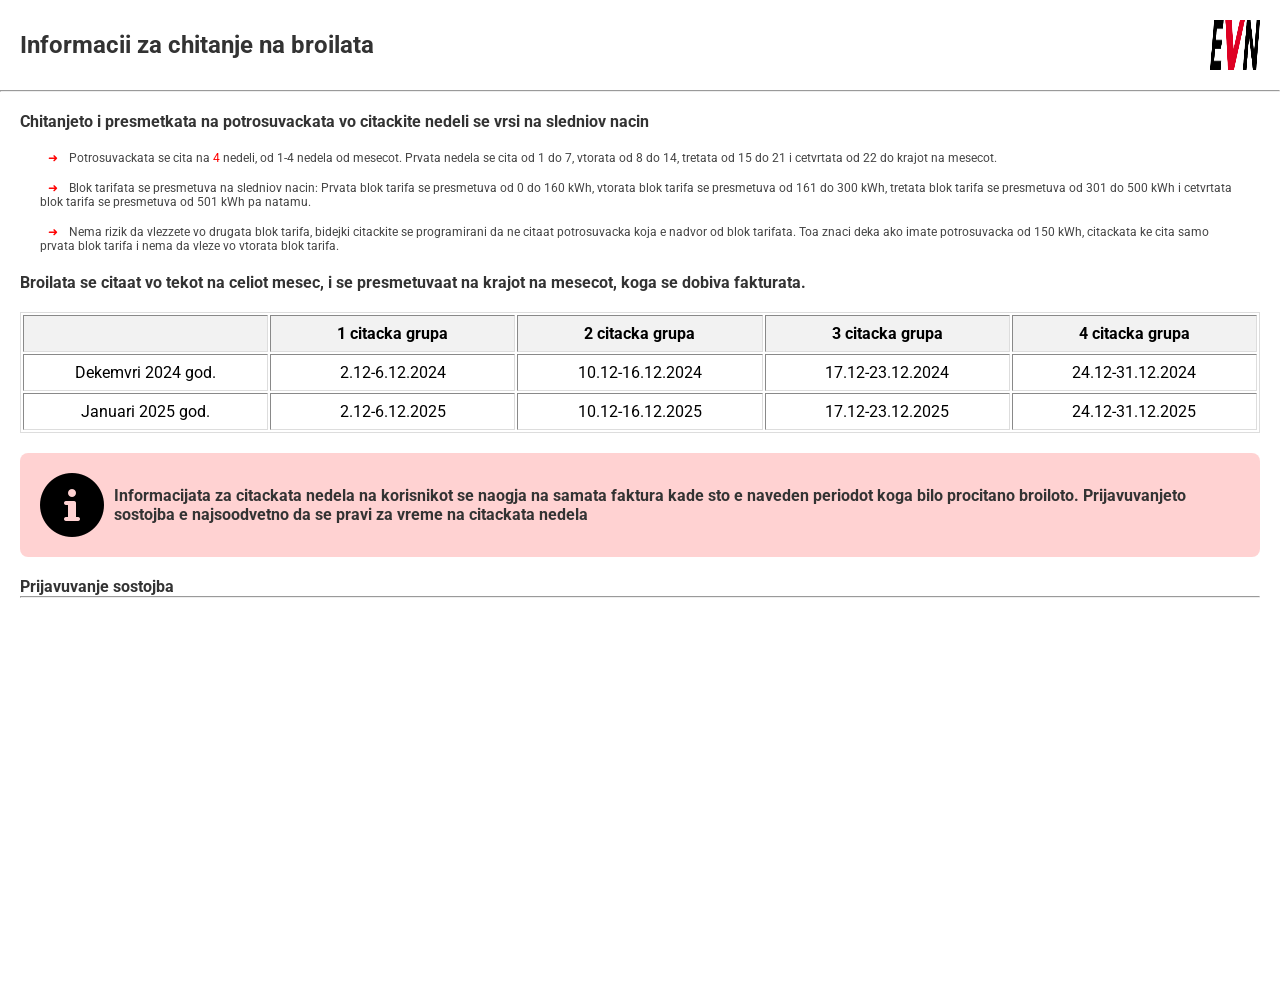
<file: index.html>
<html lang="en">
  <head>
    <meta charset="UTF-8" />
    <meta name="viewport" content="width=device-width, initial-scale=1.0" />
    <title>Document</title>
    <link rel="stylesheet" href="style.css" />
    <link rel="preconnect" href="https://fonts.googleapis.com" />
    <link rel="preconnect" href="https://fonts.gstatic.com" crossorigin />
    <link
      href="https://fonts.googleapis.com/css2?family=Roboto:ital,wght@0,100..900;1,100..900&display=swap"
      rel="stylesheet"
    />
  </head>
  <body>
    <div class="container">
      <h1>Informacii za chitanje na broilata</h1>
      <img src="EVN.bmp" alt="EVN logo" style="width: 50; height: 50" />
    </div>
    <hr />
    <div class="main">
      <h1>
        Chitanjeto i presmetkata na potrosuvackata vo citackite nedeli se vrsi
        na sledniov nacin
      </h1>
      <ol>
        <li>
          Potrosuvackata se cita na <span class="crvena">4</span> nedeli, od 1-4
          nedela od mesecot. Prvata nedela se cita od 1 do 7, vtorata od 8 do
          14, tretata od 15 do 21 i cetvrtata od 22 do krajot na mesecot.
        </li>
        <li>
          Blok tarifata se presmetuva na sledniov nacin: Prvata blok tarifa se
          presmetuva od 0 do 160 kWh, vtorata blok tarifa se presmetuva od 161
          do 300 kWh, tretata blok tarifa se presmetuva od 301 do 500 kWh i
          cetvrtata blok tarifa se presmetuva od 501 kWh pa natamu.
        </li>
        <li>
          Nema rizik da vlezzete vo drugata blok tarifa, bidejki citackite se
          programirani da ne citaat potrosuvacka koja e nadvor od blok tarifata.
          Toa znaci deka ako imate potrosuvacka od 150 kWh, citackata ke cita
          samo prvata blok tarifa i nema da vleze vo vtorata blok tarifa.
        </li>
      </ol>
      <h1>
        Broilata se citaat vo tekot na celiot mesec, i se presmetuvaat na krajot na mesecot, koga se dobiva fakturata.
      </h1>
      <table border="1">
        <thead>
          <tr class="prv-red">
            <th>&nbsp;</th>
            <th>1 citacka grupa</th>
            <th>2 citacka grupa</th>
            <th>3 citacka grupa</th>
            <th>4 citacka grupa</th>
          </tr>
        </thead>
        <tbody>
          <tr class="vtor-red">
            <td>Dekemvri 2024 god.</td>
            <td>2.12-6.12.2024</td>
            <td>10.12-16.12.2024</td>
            <td>17.12-23.12.2024</td>
            <td>24.12-31.12.2024</td>
          </tr>
          <tr class="tret-red">
            <td>Januari 2025 god.</td>
            <td>2.12-6.12.2025</td>
            <td>10.12-16.12.2025</td>
            <td>17.12-23.12.2025</td>
            <td>24.12-31.12.2025</td>
          </tr>
        </tbody>
      </table>
      <div class="info">
        <img src="info-btn.png" alt="Info button" style="width: 64; height: 64" />
        <h1>Informacijata za citackata nedela na korisnikot se naogja na samata faktura kade sto e naveden periodot koga bilo procitano broiloto. Prijavuvanjeto sostojba e najsoodvetno da se pravi za vreme na citackata nedela</h1>
      </div>
      <h1>Prijavuvanje sostojba</h1>
      <hr>
    </div>
  </body>
</html>
</file>
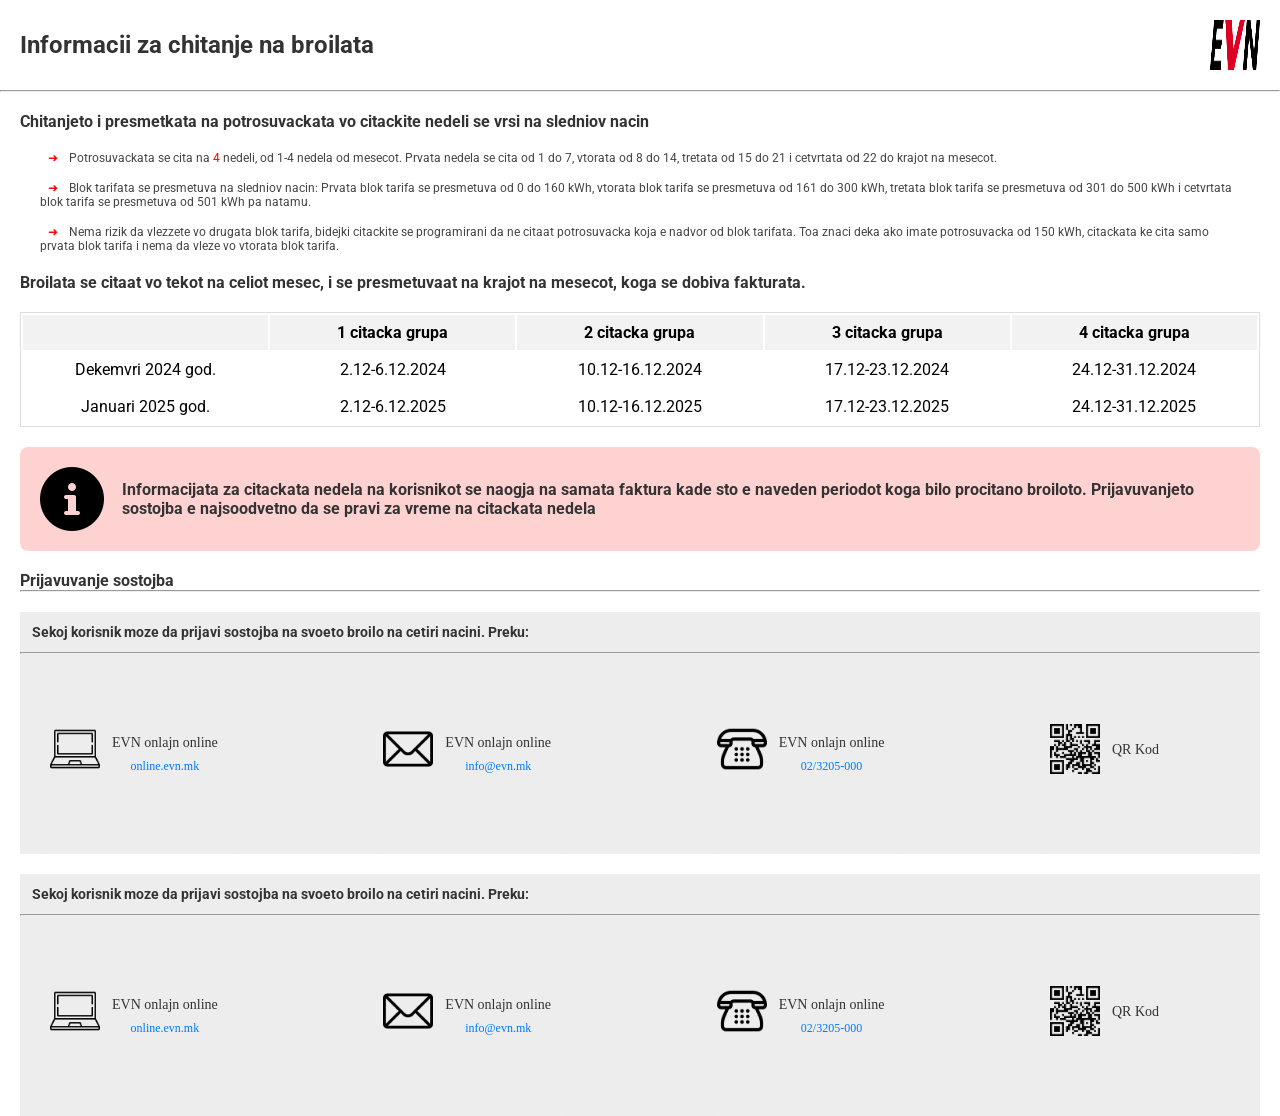
<file: EVN domasna/index.html>
<html lang="en">
  <head>
    <meta charset="UTF-8" />
    <meta name="viewport" content="width=device-width, initial-scale=1.0" />
    <title>Document</title>
    <link rel="stylesheet" href="style.css" />
    <link rel="preconnect" href="https://fonts.googleapis.com" />
    <link rel="preconnect" href="https://fonts.gstatic.com" crossorigin />
    <link
      href="https://fonts.googleapis.com/css2?family=Roboto:ital,wght@0,100..900;1,100..900&display=swap"
      rel="stylesheet"
    />
  </head>
  <body>
    <div class="container">
      <h1>Informacii za chitanje na broilata</h1>
      <img src="img/EVN.bmp" alt="EVN logo" style="width: 50; height: 50" />
    </div>
    <hr />
    <div class="main">
      <h1>
        Chitanjeto i presmetkata na potrosuvackata vo citackite nedeli se vrsi
        na sledniov nacin
      </h1>
      <ol>
        <li>
          Potrosuvackata se cita na <span class="crvena">4</span> nedeli, od 1-4
          nedela od mesecot. Prvata nedela se cita od 1 do 7, vtorata od 8 do
          14, tretata od 15 do 21 i cetvrtata od 22 do krajot na mesecot.
        </li>
        <li>
          Blok tarifata se presmetuva na sledniov nacin: Prvata blok tarifa se
          presmetuva od 0 do 160 kWh, vtorata blok tarifa se presmetuva od 161
          do 300 kWh, tretata blok tarifa se presmetuva od 301 do 500 kWh i
          cetvrtata blok tarifa se presmetuva od 501 kWh pa natamu.
        </li>
        <li>
          Nema rizik da vlezzete vo drugata blok tarifa, bidejki citackite se
          programirani da ne citaat potrosuvacka koja e nadvor od blok tarifata.
          Toa znaci deka ako imate potrosuvacka od 150 kWh, citackata ke cita
          samo prvata blok tarifa i nema da vleze vo vtorata blok tarifa.
        </li>
      </ol>
      <h1>
        Broilata se citaat vo tekot na celiot mesec, i se presmetuvaat na krajot
        na mesecot, koga se dobiva fakturata.
      </h1>
      <table>
        <thead>
          <tr class="prv-red">
            <th>&nbsp;</th>
            <th>1 citacka grupa</th>
            <th>2 citacka grupa</th>
            <th>3 citacka grupa</th>
            <th>4 citacka grupa</th>
          </tr>
        </thead>
        <tbody>
          <tr class="vtor-red">
            <td>Dekemvri 2024 god.</td>
            <td>2.12-6.12.2024</td>
            <td>10.12-16.12.2024</td>
            <td>17.12-23.12.2024</td>
            <td>24.12-31.12.2024</td>
          </tr>
          <tr class="tret-red">
            <td>Januari 2025 god.</td>
            <td>2.12-6.12.2025</td>
            <td>10.12-16.12.2025</td>
            <td>17.12-23.12.2025</td>
            <td>24.12-31.12.2025</td>
          </tr>
        </tbody>
      </table>
      <div class="info">
        <img
          src="info-btn.png"
          alt="Info button"
          style="width: 64; height: 64"
        />
        <h1>
          Informacijata za citackata nedela na korisnikot se naogja na samata
          faktura kade sto e naveden periodot koga bilo procitano broiloto.
          Prijavuvanjeto sostojba e najsoodvetno da se pravi za vreme na
          citackata nedela
        </h1>
      </div>
      <h1>Prijavuvanje sostojba</h1>
      <hr />
      <div class="sostojba">
        <div class="sostojba-container1">
          <div class="sostojba-h1">
            <h1>
              Sekoj korisnik moze da prijavi sostojba na svoeto broilo na cetiri
              nacini. Preku:
            </h1>
          </div>
          <hr />
        </div>
        <div class="sostojba-container2">
          <div class="info-item">
            <img src="img/laptop.png" alt="Laptop" class="info-img" />
            <div class="info-item-p">
              <p>EVN onlajn online</p>
              <a href="https://online.evn.mk" target="_blank">online.evn.mk</a>
            </div>
          </div>
          <div class="info-item">
            <img src="img/mail.png" alt="Email" class="info-img" />
            <div class="info-item-p">
              <p>EVN onlajn online</p>
              <a href="mailto:info@evn.mk">info@evn.mk</a>
            </div>
          </div>
          <div class="info-item">
            <img src="img/telephone.png" alt="Telephone" class="info-img" />
            <div class="info-item-p">
              <p>EVN onlajn online</p>
              <a href="tel:02/3205-000">02/3205-000</a>
            </div>
          </div>
          <div class="info-item">
            <img src="img/qr-code.png" alt="QR Code" class="info-img" />
            <div class="info-item-p">
              <p>QR Kod</p>
            </div>
          </div>
        </div>
      </div>
      <div class="sostojba">
        <div class="sostojba-container1">
          <div class="sostojba-h1">
            <h1>
              Sekoj korisnik moze da prijavi sostojba na svoeto broilo na cetiri
              nacini. Preku:
            </h1>
          </div>
          <hr />
        </div>
        <div class="sostojba-container2">
          <div class="info-item">
            <img src="img/laptop.png" alt="Laptop" class="info-img" />
            <div class="info-item-p">
              <p>EVN onlajn online</p>
              <a href="https://online.evn.mk" target="_blank">online.evn.mk</a>
            </div>
          </div>
          <div class="info-item">
            <img src="img/mail.png" alt="Email" class="info-img" />
            <div class="info-item-p">
              <p>EVN onlajn online</p>
              <a href="mailto:info@evn.mk">info@evn.mk</a>
            </div>
          </div>
          <div class="info-item">
            <img src="img/telephone.png" alt="Telephone" class="info-img" />
            <div class="info-item-p">
              <p>EVN onlajn online</p>
              <a href="tel:02/3205-000">02/3205-000</a>
            </div>
          </div>
          <div class="info-item">
            <img src="img/qr-code.png" alt="QR Code" class="info-img" />
            <div class="info-item-p">
              <p>QR Kod</p>
            </div>
          </div>
        </div>
      </div>
    </div>
  </body>
</html>
</file>
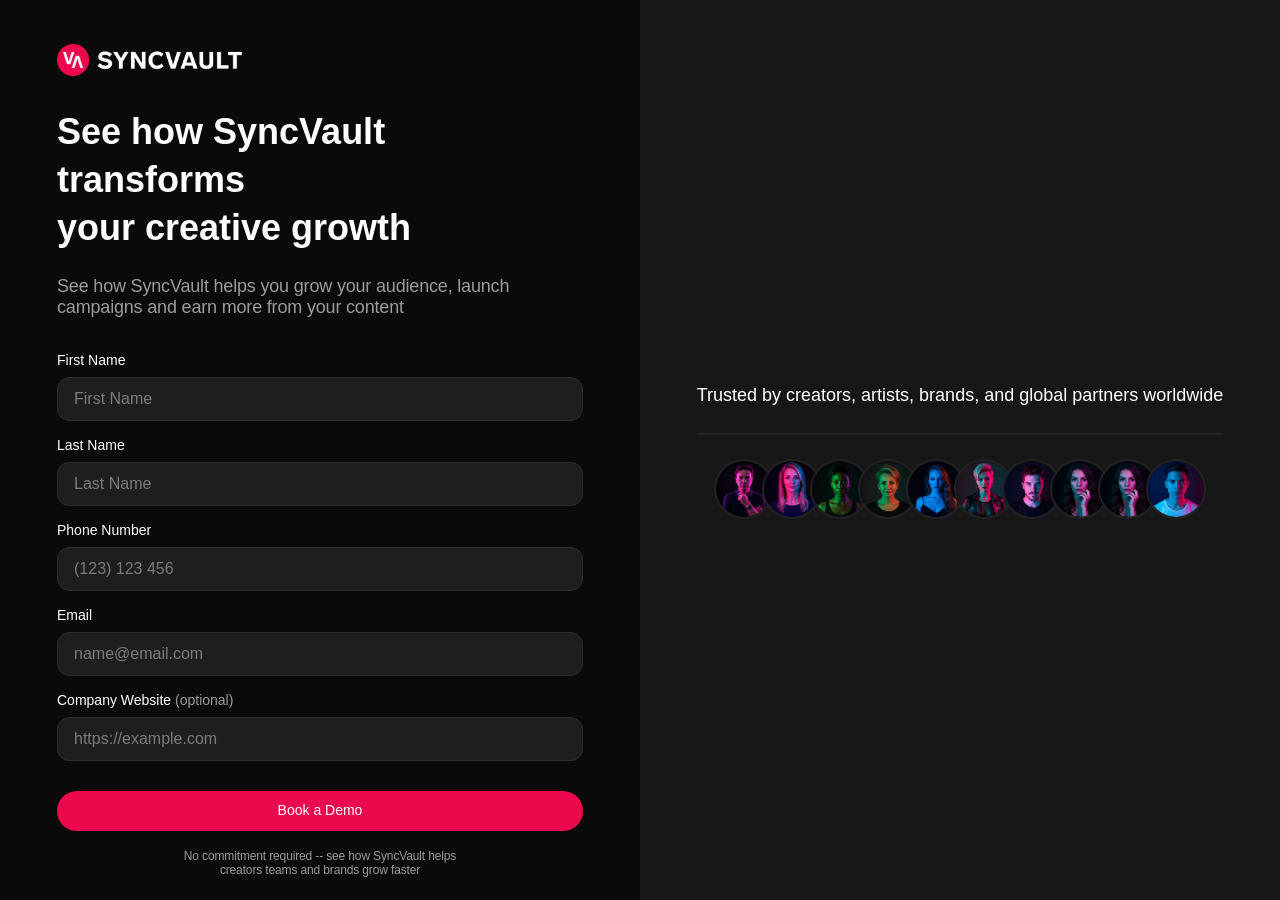
<file: html domasna - main section/index.html>
<!doctype html>
<html lang="en">
  <head>
    <meta charset="UTF-8" />
    <meta name="viewport" content="width=device-width, initial-scale=1.0" />
    <title>SyncVaultMAIN</title>
    <link rel="stylesheet" href="style.css" />
  </head>
  <body>
    <main>
      <section class="prva">
        <div class="container1">
          <img class="logo" src="img/syncvault-logo.png" alt="SyncVault Logo" />
          <h1>See how SyncVault transforms<br />your creative growth</h1>
          <p class="p-first">
            See how SyncVault helps you grow your audience, launch <br />
            campaigns and earn more from your content
          </p>
          <form class="inputs">
            <label for="firstName">First Name</label>
            <input
              type="text"
              id="firstName"
              name="firstName"
              placeholder="First Name"
              required
            />
            <label for="lastName">Last Name</label>
            <input
              type="text"
              id="lastName"
              name="lastName"
              placeholder="Last Name"
              required
            />
            <label for="phoneNumber">Phone Number</label>
            <input
              type="tel"
              id="phoneNumber"
              name="phoneNumber"
              placeholder="(123) 123 456"
              required
            />
            <label for="email">Email</label>
            <input
              type="email"
              id="email"
              name="email"
              placeholder="name@email.com"
              required
            />
            <label for="companyWebsite"
              >Company Website <span>(optional)</span></label
            >
            <input
              type="url"
              id="companyWebsite"
              name="companyWebsite"
              placeholder="https://example.com"
              required
            />
            <button type="submit">Book a Demo</button>
            <p class="p-second">
              No commitment required -- see how SyncVault helps<br />
              creators teams and brands grow faster
            </p>
          </form>
        </div>
      </section>
      <section class="vtora">
        <div class="intro">
          <h4>
            Trusted by creators, artists, brands, and global partners worldwide
          </h4>
          <hr />
          <div class="image-wrap">
            <img class="logo1" src="img/1.png" alt="Creator Logo" />
            <img class="logo2" src="img/2.png" alt="Creator Logo" />
            <img class="logo3" src="img/3.png" alt="Creator Logo" />
            <img class="logo4" src="img/4.png" alt="Creator Logo" />
            <img class="logo5" src="img/5.png" alt="Creator Logo" />
            <img class="logo6" src="img/6.png" alt="Creator Logo" />
            <img class="logo7" src="img/7.png" alt="Creator Logo" />
            <img class="logo8" src="img/8.png" alt="Creator Logo" />
            <img class="logo9" src="img/9.png" alt="Creator Logo" />
            <img class="logo10" src="img/10.png" alt="Creator Logo" />
          </div>
        </div>
      </section>
    </main>
  </body>
</html>
<!-- p-small = 14 px -- p-regular= 16px -- p-large= 18px -->
</file>
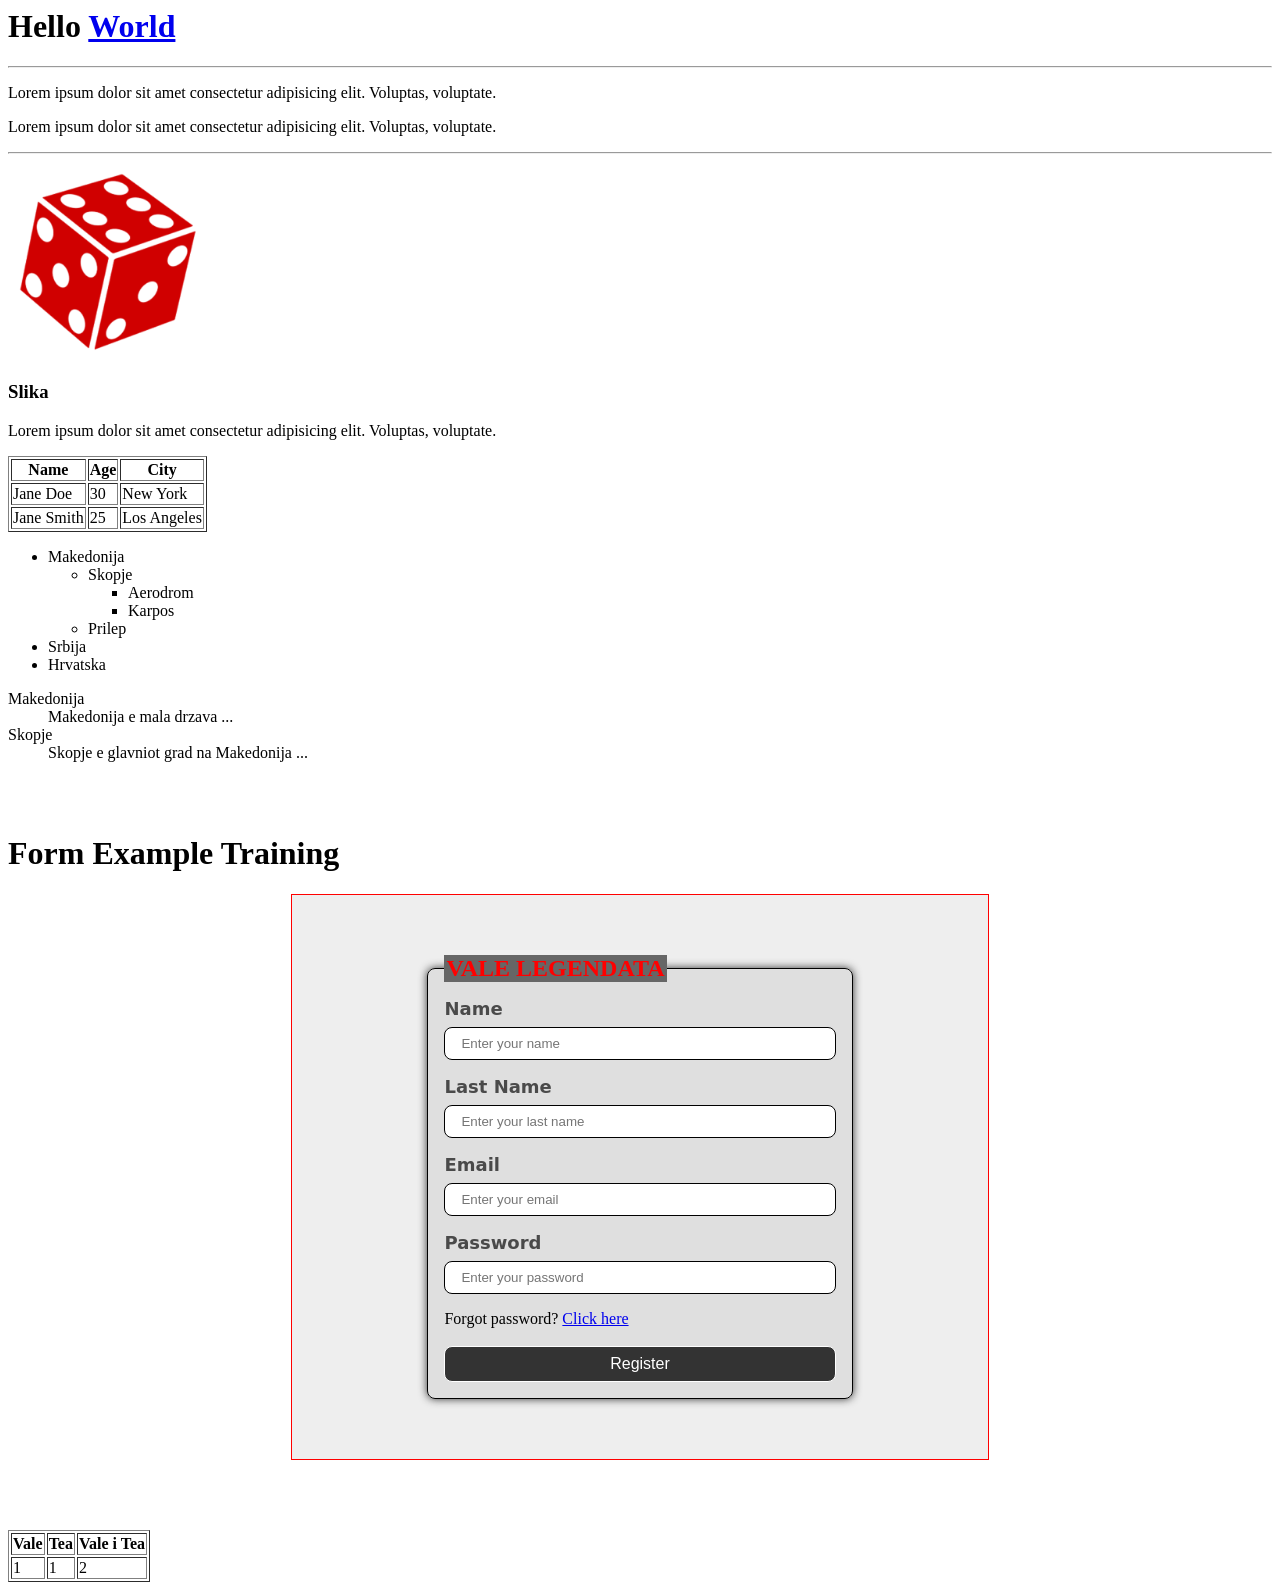
<file: html-01-domasna/index.html>
<html lang="en">
  <head>
    <link rel="stylesheet" href="style.css">
    <meta charset="UTF-8" />
    <meta name="viewport" content="width=device-width, initial-scale=1.0" />
    <title>HTML - VALENTIN 2026</title>
  </head>
  <body>
    <h1>Hello <a href="https://www.google.com" target="_blank">World</a></h1>
    <hr />
    <p>
      Lorem ipsum dolor sit amet consectetur adipisicing elit. Voluptas,
      voluptate.
    </p>
    <p>
      Lorem ipsum dolor sit amet consectetur adipisicing elit. Voluptas,
      voluptate.
    </p>
    <hr />

    <img src="slika.png" alt="Dice" width="200" /> <br>
    <h3>Slika</h3>
    <p>
      Lorem ipsum dolor sit amet consectetur adipisicing elit. Voluptas,
      voluptate.</p>

      <table border="1">
        <tr>
          <th>Name</th>
          <th>Age</th>
          <th>City</th>
        </tr>
        <tr>
          <td>Jane Doe</td>
          <td>30</td>
          <td>New York</td>
        </tr>
        <tr>
          <td>Jane Smith</td>
          <td>25</td>
          <td>Los Angeles</td>
        </tr> 
      </table>

        <ul>
          <li>Makedonija
            <ul>
              <li> Skopje
                <ul>
                    <li>Aerodrom</li>
                    <li>Karpos</li>
                </ul>
              </li>
              <li>Prilep</li>
            </ul>
          </li>
          <li>Srbija</li>
          <li>Hrvatska</li>
        </ul>


        <dl>
          <dt>Makedonija</dt>
          <dd>Makedonija e mala drzava ... </dd>
          <dt>Skopje</dt>
          <dd>Skopje e glavniot grad na Makedonija ... </dd>
        </dl>
        <br><br>


        <h1>Form Example Training</h1>
        <div class="formata">
        <form style="width: 50%; height: 500px; border: solid 1px; border-color: red;" action="" id="form" >
          <fieldset>
          <legend>VALE LEGENDATA</legend>
        <label for="">Name</label>
        <br>
        <input type="text" name="name" id="name" placeholder="Enter your name" required>
        <br>
        <label for="lastName">Last Name</label>
        <br>
        <input type="text" name="lastName" placeholder="Enter your last name" required>
        <br>
        <label for="">Email</label>
        <br>
        <input type="email" name="email" placeholder="Enter your email" required>
        <br>
        <label for="password">Password</label>
        <br>
        <input type="password" name="password" placeholder="Enter your password" minlength="8" required>
        Forgot password? <a href="#">Click here</a>
        <br><br>
        <button type="submit">Register</button>
        </form>
        </fieldset>
        <br><br><br>
</div>
        <table border="1">
          <thead>
            <tr>
              <th>Vale</th>
              <th>Tea</th>
              <th>Vale i Tea</th>
            </tr>
          </thead>
          <tbody>
            <tr>
              <td>1</td>
              <td>1</td>
              <td>2</td>
            </tr>
          </tbody>
        </table>
  </body>
</html>
</file>
<file: style.css>
* {
  margin: 0;
  padding: 0;
  box-sizing: border-box;
}
h1 {
  font-family: "Roboto", sans-serif;
  color: #333;
  font-size: 16px;
}
.container {
  width: 100%;
  display: flex;
  justify-content: space-between;
  align-items: center;
  padding: 20px;
}
.container h1 {
    font-size: 24px;
}
.container img {
    margin-left: auto;
}
.main {
  width: 100%;
  height: 100vh;
  padding: 20px;
}
.main ol{
    padding: 12px;
  list-style: none;
  font-size: 12px;
  font-family: "Roboto", sans-serif;
}
.main ol li{
    padding: 8px;
    color: #444;
}
.main ol li::before{
    font-size: 12px;
  content: "➜ ";
  color: red;
  padding: 8px;
}
.crvena {
    color: red;
}
.main table {
    width: 100%;
    margin-top: 20px;
    margin-bottom: 20px;
    border: 1px solid #ddd;
    background-color: white;
     table-layout: fixed;
     font-family: "Roboto", sans-serif;
}
.prv-red th {
    background-color: #f2f2f2;
    padding: 8px;
    font-family: "Roboto", sans-serif;
    width: 20%;
    text-align: center;
}
.vtor-red td{
    padding: 8px;
    font-family: "Roboto", sans-serif;
    width: 20%;
    text-align: center;
}
.tret-red td{
    padding: 8px;
    font-family: "Roboto", sans-serif;
    width: 20%;
    text-align: center;
}
.info {
    width: 100%;
    padding: 20px;
    background-color: rgba(255, 0, 0, 0.177);
    font-family: "Roboto", sans-serif;
    color: #333;
    display: flex;
    align-items: center;
    justify-content: center;
    border-radius: 8px;
    margin-bottom: 20px;
}
.info img {
    margin-right: 10px;
}
</file>
<file: EVN domasna/style.css>
* {
  margin: 0;
  padding: 0;
  box-sizing: border-box;
}
h1 {
  font-family: "Roboto", sans-serif;
  color: #333;
  font-size: 16px;
}
.container {
  width: 100%;
  display: flex;
  justify-content: space-between;
  align-items: center;
  padding: 20px;
}
.container h1 {
  font-size: 24px;
}
.container img {
  margin-left: auto;
}
.main {
  width: 100%;
  height: 100vh;
  padding: 20px;
}
.main ol {
  padding: 12px;
  list-style: none;
  font-size: 12px;
  font-family: "Roboto", sans-serif;
}
.main ol li {
  padding: 8px;
  color: #444;
}
.main ol li::before {
  font-size: 12px;
  content: "➜ ";
  color: red;
  padding: 8px;
}
.crvena {
  color: red;
}
.main table {
  width: 100%;
  margin-top: 20px;
  margin-bottom: 20px;
  border: 1px solid #ddd;
  background-color: white;
  table-layout: fixed;
  font-family: "Roboto", sans-serif;
}
.prv-red th {
  background-color: #f2f2f2;
  padding: 8px;
  font-family: "Roboto", sans-serif;
  width: 20%;
  text-align: center;
}
.vtor-red td {
  padding: 8px;
  font-family: "Roboto", sans-serif;
  width: 20%;
  text-align: center;
}
.tret-red td {
  padding: 8px;
  font-family: "Roboto", sans-serif;
  width: 20%;
  text-align: center;
}
.info {
  width: 100%;
  padding: 20px;
  background-color: rgba(255, 0, 0, 0.177);
  font-family: "Roboto", sans-serif;
  color: #333;
  display: flex;
  align-items: center;
  justify-content: center;
  border-radius: 8px;
  margin-bottom: 20px;
  gap: 8px;
}
.info img {
  margin-right: 10px;
}
.sostojba {
  width: 100%;
  margin-top: 20px;
  background-color: #44444418;
}
.sostojba-container1 {
  width: 100%;
  display: flex;
  justify-content: start;
  flex-direction: column;
}
.sostojba-container1 h1 {
  font-size: 14px;
  padding: 12px;
  color: #333;
}
.sostojba-container2 {
  background-color: #ededed;
  width: 100%;
  height: 200px;
  display: flex;
  justify-content: space-between;
  align-items: center;
  padding: 20px;
  flex-direction: row;
  gap: 20px;
}
.sostojba-container2 .info-item {
  width: 200px;
  height: 200px;
  background-color: #ededed;
  display: flex;
  align-items: center;
  border-radius: 8px;
  padding: 10px;
  text-align: center;
  gap: 12px;
}
.sostojba-container2 .info-item img {
  width: 50px;
  height: 50px;
  margin-bottom: 10px;
}
.sostojba-container2 .info-item p {
  font-size: 14px;
  color: #333;
  margin-bottom: 8px;
  text-align: center;
}
.sostojba-container2 .info-item a {
  font-size: 12px;
  color: #007bff;
  text-decoration: none;
}
.sostojba-container2 .info-item a:hover {
  text-decoration: underline;
}
</file>
<file: html domasna - main section/style.css>
:root{ /* CSS VARIABLES */
    --primary-color: #eb084d;
    --text-primary: #ffffff;
    --text-secondary: #c9c9c9;
    --text-tertiary: #9c9c9c;
    --background-primary: #0a0a0a;
    --background-secondary: #171717;
    --input-bg: #1e1e1e;
    --input-border: #2c2c2c;
    --input-border-active: #6b6b6b;
    --input-placeholder: #7c7c7c;
}
/* css reset */

*,
*::before,
*::after {
  box-sizing: border-box;
  margin: 0;
}

body {
  min-height: 100vh;
  line-height: 1.5;
  -webkit-font-smoothing: antialiased;
  background-color: #0a0a0a;
  font-family: 'Segoe UI', Tahoma, Geneva, Verdana, sans-serif;
}

img,
picture,
video,
canvas,
svg {
  display: block;
  max-width: 100%;
}

input,
button,
textarea,
select {
  font: inherit;
}

ul,
ol {
  list-style: none;
  padding: 0;
}

a {
  text-decoration: none;
  color: inherit;
}
/* the code */
main {
    width: 100%;
    height: 100vh;
    display: flex;
    flex-direction: row;
    justify-content: center;
}
.prva{
    display: flex;
    width: 50%;
    height: 100%;
    background-color: var(--background-primary);
    flex-direction: column;
    justify-content: center;
    align-items: center;
}
.prva .logo {
    display: block;
    height: 32px;
    width: auto;
    margin-top: 32px;
    margin-bottom: 32px;
}
.prva .container1{
    max-width: 526px;
    height: 100%;
    display: flex;
    flex-direction: column;
    justify-content: center;
    align-items: flex-start;
}
.prva .container1 h1 {
    color: var(--text-primary);
    font-size: 36px;
    font-style: normal;
    font-weight: 600;
    line-height: 48px;
    padding-bottom: 24px;
}
.prva .container1 .p-first {
    color: var(--text-tertiary);
    font-size: 18px;
    font-style: normal;
    font-weight: 400;
    line-height: normal;
    letter-spacing: -0.18px;
}
.prva .container1 label span{
    color: var(--text-tertiary);
}
.prva .inputs {
    display: flex;
    flex-direction: column;
    width: 100%;
    gap: 6px;
    margin-top: 32px;
}
.prva .inputs input {
    background-color: var(--input-bg);
    color: var(--text-primary);
    border-radius: 12px;
    padding: 12px 16px;
    border: 1px solid var(--input-border);
    height: 44px;
    margin-bottom: 8px;
}
.prva .inputs input:last-of-type{
    margin-bottom: 0px;
}
.prva .inputs input::placeholder {
    color: var(--input-placeholder);
}
.prva .inputs input:focus {
    outline: none;
    border-color: var(--input-border-active);
}
.prva .inputs label{
    color: var(--text-primary);
    font-size: 14px;
}
.container1 button {
    background-color: var(--primary-color);
    color: var(--text-primary);
    font-size: 14px;
    font-weight: 500;
    height: 40px;
    display: flex;
    padding: 10px 16px;
    justify-content: center;
    align-items: center;
    align-self: stretch;
    border: none;
    border-radius: 32px;
    margin-top: 24px;
    margin-bottom: 12px;
}
.prva .container1 .p-second {
    color: var(--text-tertiary);
    font-size: 12px;
    font-weight: 400;
    line-height: normal;
    letter-spacing: -0.14px;
    text-align: center;
    margin-bottom: 12px;
    width: 100%;
}
.vtora{
    display: flex;
    width: 50%;
    height: 100%;
    flex-direction: column;
    justify-content: center;
    align-items: center;
    background-color: var(--background-secondary);
}
.vtora h4{
    font-size: 18px;
    font-weight: 500;
    text-align: center;
    color: var(--text-primary);
    padding-bottom: 24px;
}
.vtora hr{
    width: 100%;
    border: 1px solid #242424;
    margin-bottom: 24px;
}
.vtora .image-wrap {
    display: flex;
    justify-content: center;
}

.vtora .image-wrap img {
    border-radius: 50%;
    border: 2px solid #222;
    width: 60px;
    height: 60px;
    /* object-fit: cover; */
    margin-left: -12px;
}

.vtora .image-wrap img:first-child {
    margin-left: 0;
}
</file>
<file: html-01-domasna/style.css>
.formata {
    display: flex;
    flex-direction: column;
    align-items: center;
    justify-content: center;
}
input {
    margin-top: 8px;
    margin-bottom: 16px;
    border-radius: 8px;
    padding: 8 16 8 16;
    border: solid 1px;
    width: 100%;
}
form {
    display: flex;
    flex-direction: column;
    align-items: center;
    justify-content: center;
    background-color: #eeeeee;
    padding: 32px;
}
legend {
    font-size: 24px;
    font-weight: bold;
    color: red;
    align-items: center;
background-color: #666666;}

button{
    width: 100%;
    padding: 8px;
    border-radius: 8px;
    border: solid 1px;
    background-color: #333333;
    color: white;
    font-size: 16px;
}
button:hover {
    background-color: #555555;
    cursor: pointer;
}
label {
    font-family: system-ui, -apple-system, BlinkMacSystemFont, 'Segoe UI', Roboto, Oxygen, Ubuntu, Cantarell, 'Open Sans', 'Helvetica Neue', sans-serif;
    font-size: 18px;
    font-weight: bold;
    color: rgba(0, 0, 0, 0.671);
}
fieldset {
    border: solid 1px;
    border-radius: 8px;
    padding: 16px;
    background-color: #6666661c;
    box-shadow: 0px 0px 8px #333333;
}
</file>
